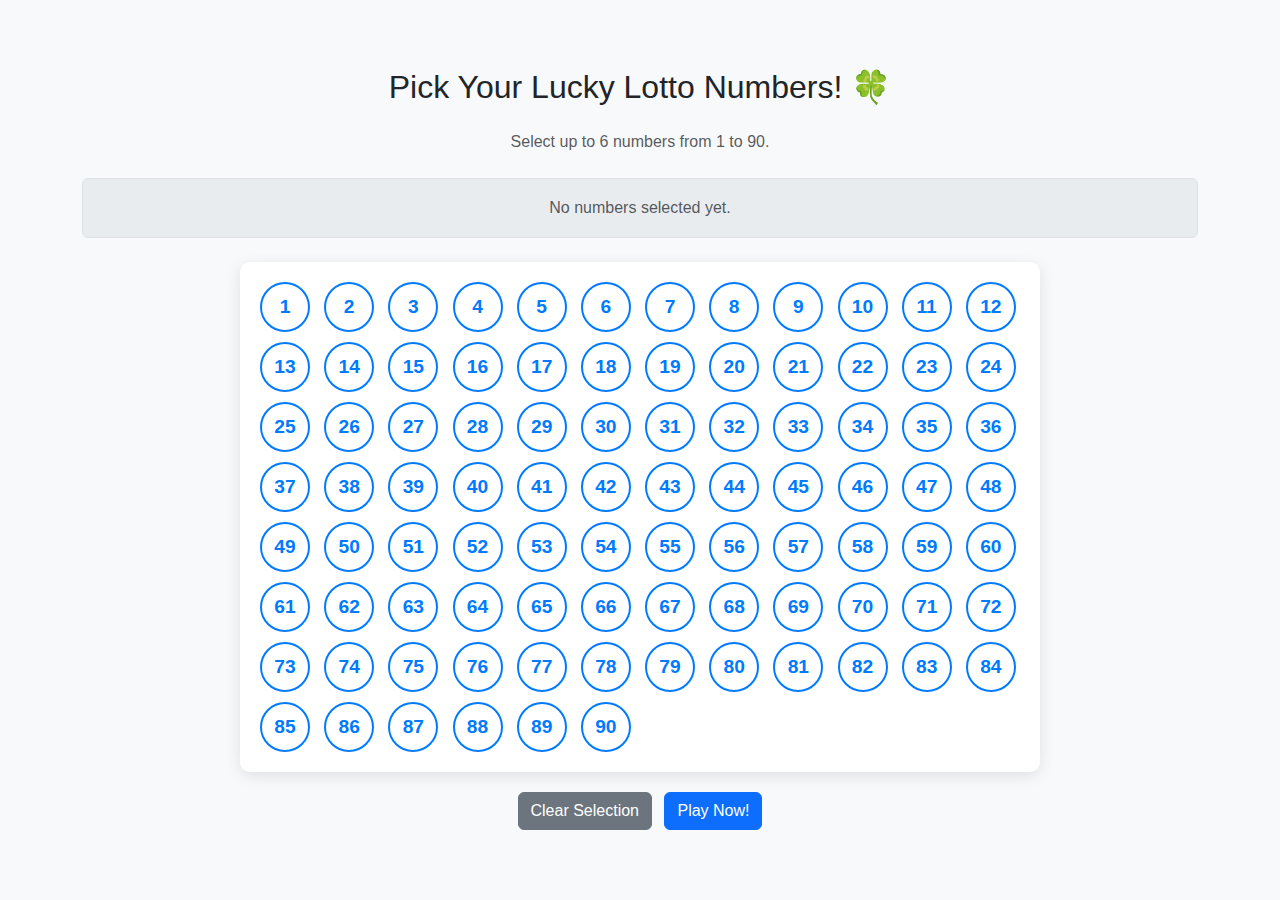
<file: boot.html>
<!DOCTYPE html>
<html lang="en">
<head>
    <meta charset="UTF-8">
    <meta name="viewport" content="width=device-width, initial-scale=1.0">
    <title>Lotto Number Selector</title>
    <!-- Bootstrap CSS -->
    <link href="https://cdn.jsdelivr.net/npm/bootstrap@5.3.3/dist/css/bootstrap.min.css" rel="stylesheet" xintegrity="sha384-QWTKZyjpPEjISv5WaRU9OFeRpok6YctnYmDr5pNlyT2bRjXh0JMhjY6hW+ALEwIH" crossorigin="anonymous">
    <style>
        body {
            background-color: #f8f9fa; /* Light background */
            font-family: Arial, sans-serif;
            padding-top: 20px;
        }
        .number-grid {
            display: grid;
            grid-template-columns: repeat(auto-fit, minmax(50px, 1fr)); /* Responsive grid */
            gap: 10px;
            max-width: 800px;
            margin: 0 auto;
            padding: 20px;
            background-color: #ffffff;
            border-radius: 10px;
            box-shadow: 0 4px 15px rgba(0, 0, 0, 0.1);
        }
        .number-button {
            width: 50px;
            height: 50px;
            display: flex;
            align-items: center;
            justify-content: center;
            font-size: 1.2rem;
            font-weight: bold;
            border-radius: 50%; /* Circular buttons */
            border: 2px solid #007bff; /* Primary blue border */
            background-color: #ffffff;
            color: #007bff;
            cursor: pointer;
            transition: all 0.2s ease-in-out;
            user-select: none; /* Prevent text selection */
        }
        .number-button:hover {
            background-color: #e9ecef;
            transform: scale(1.05);
        }
        .number-button.selected {
            background-color: #007bff; /* Primary blue when selected */
            color: #ffffff;
            border-color: #0056b3;
            transform: scale(1.1);
            box-shadow: 0 0 10px rgba(0, 123, 255, 0.5);
        }
        .selected-numbers-display {
            min-height: 60px;
            border: 1px dashed #ced4da;
            border-radius: 8px;
            padding: 15px;
            margin-bottom: 20px;
            background-color: #e9ecef;
            display: flex;
            flex-wrap: wrap;
            align-items: center;
            justify-content: center;
            gap: 10px;
        }
        .selected-number-badge {
            background-color: #28a745; /* Success green */
            color: white;
            padding: 8px 12px;
            border-radius: 20px;
            font-weight: bold;
            font-size: 1.1rem;
        }
        .action-buttons {
            margin-top: 20px;
            text-align: center;
        }
        /* Custom modal styles for alerts */
        .custom-modal {
            display: none; /* Hidden by default */
            position: fixed; /* Stay in place */
            z-index: 1050; /* Sit on top */
            left: 0;
            top: 0;
            width: 100%; /* Full width */
            height: 100%; /* Full height */
            overflow: auto; /* Enable scroll if needed */
            background-color: rgba(0,0,0,0.4); /* Black w/ opacity */
            justify-content: center;
            align-items: center;
        }
        .custom-modal-content {
            background-color: #fefefe;
            margin: auto;
            padding: 20px;
            border: 1px solid #888;
            width: 80%;
            max-width: 400px;
            border-radius: 10px;
            box-shadow: 0 5px 15px rgba(0,0,0,0.3);
            text-align: center;
        }
        .custom-modal-header {
            padding: 10px 0;
            border-bottom: 1px solid #e9ecef;
            margin-bottom: 15px;
        }
        .custom-modal-header h5 {
            margin-bottom: 0;
            font-size: 1.25rem;
            font-weight: bold;
        }
        .custom-modal-body {
            padding: 10px 0;
            font-size: 1rem;
            color: #333;
        }
        .custom-modal-footer {
            padding: 10px 0;
            border-top: 1px solid #e9ecef;
            margin-top: 15px;
            display: flex;
            justify-content: center;
        }
        .close-modal-btn {
            background-color: #007bff;
            color: white;
            border: none;
            padding: 10px 20px;
            border-radius: 5px;
            cursor: pointer;
            transition: background-color 0.2s;
        }
        .close-modal-btn:hover {
            background-color: #0056b3;
        }
    </style>
</head>
<body>

    <div class="container my-5">
        <h2 class="text-center mb-4">Pick Your Lucky Lotto Numbers! 🍀</h2>
        <p class="text-center text-muted mb-4">Select up to 6 numbers from 1 to 90.</p>

        <!-- Selected Numbers Display -->
        <div class="selected-numbers-display mb-4 p-3 border rounded">
            <span id="selectedNumbersOutput" class="text-muted">No numbers selected yet.</span>
        </div>

        <!-- Number Grid -->
        <div id="numberGrid" class="number-grid">
            <!-- Numbers will be generated by JavaScript -->
        </div>

        <!-- Action Buttons -->
        <div class="action-buttons">
            <button id="clearSelection" class="btn btn-secondary me-2">Clear Selection</button>
            <button id="playNow" class="btn btn-primary">Play Now!</button>
        </div>
    </div>

    <!-- Custom Modal for Messages -->
    <div id="customModal" class="custom-modal">
        <div class="custom-modal-content">
            <div class="custom-modal-header">
                <h5 id="modalTitle"></h5>
            </div>
            <div class="custom-modal-body">
                <p id="modalMessage"></p>
            </div>
            <div class="custom-modal-footer">
                <button type="button" class="close-modal-btn">OK</button>
            </div>
        </div>
    </div>

    <!-- Bootstrap Bundle with Popper -->
    <script src="https://cdn.jsdelivr.net/npm/bootstrap@5.3.3/dist/js/bootstrap.bundle.min.js" xintegrity="sha384-YvpcrYf0tY3lHB60NNkmXc5s9fDVZLESaAA55NDzOxhy9GkcIdslK1eN7N6jIeHz" crossorigin="anonymous"></script>
    <script>
        const numberGrid = document.getElementById('numberGrid');
        const selectedNumbersOutput = document.getElementById('selectedNumbersOutput');
        const clearSelectionButton = document.getElementById('clearSelection');
        const playNowButton = document.getElementById('playNow');

        const customModal = document.getElementById('customModal');
        const modalTitle = document.getElementById('modalTitle');
        const modalMessage = document.getElementById('modalMessage');
        const closeModalBtn = customModal.querySelector('.close-modal-btn');

        let selectedNumbers = [];
        const MAX_SELECTIONS = 6; // Maximum numbers a user can select

        // Function to show custom modal
        function showCustomModal(title, message) {
            modalTitle.textContent = title;
            modalMessage.textContent = message;
            customModal.style.display = 'flex'; // Use flex to center
        }

        // Function to hide custom modal
        function hideCustomModal() {
            customModal.style.display = 'none';
        }

        // Event listener for closing the modal
        closeModalBtn.addEventListener('click', hideCustomModal);

        // Generate number buttons (1 to 90)
        for (let i = 1; i <= 90; i++) {
            const button = document.createElement('div');
            button.classList.add('number-button');
            button.textContent = i;
            button.dataset.number = i; // Store the number as a data attribute

            button.addEventListener('click', () => {
                const number = parseInt(button.dataset.number);
                const index = selectedNumbers.indexOf(number);

                if (index === -1) {
                    // Number not selected, add it if not at max
                    if (selectedNumbers.length < MAX_SELECTIONS) {
                        selectedNumbers.push(number);
                        button.classList.add('selected');
                    } else {
                        showCustomModal('Selection Limit Reached', `You can only select up to ${MAX_SELECTIONS} numbers.`);
                    }
                } else {
                    // Number already selected, remove it
                    selectedNumbers.splice(index, 1);
                    button.classList.remove('selected');
                }
                updateSelectedNumbersDisplay();
            });
            numberGrid.appendChild(button);
        }

        // Update the display of selected numbers
        function updateSelectedNumbersDisplay() {
            if (selectedNumbers.length === 0) {
                selectedNumbersOutput.innerHTML = '<span class="text-muted">No numbers selected yet.</span>';
            } else {
                // Sort numbers for better readability
                const sortedNumbers = [...selectedNumbers].sort((a, b) => a - b);
                selectedNumbersOutput.innerHTML = sortedNumbers.map(num =>
                    `<span class="selected-number-badge">${num}</span>`
                ).join('');
            }
        }

        // Clear all selected numbers
        clearSelectionButton.addEventListener('click', () => {
            selectedNumbers.forEach(num => {
                const button = document.querySelector(`.number-button[data-number="${num}"]`);
                if (button) {
                    button.classList.remove('selected');
                }
            });
            selectedNumbers = [];
            updateSelectedNumbersDisplay();
            showCustomModal('Selection Cleared', 'All your selected numbers have been cleared.');
        });

        // Handle Play Now button click
        playNowButton.addEventListener('click', () => {
            if (selectedNumbers.length === 0) {
                showCustomModal('No Numbers Selected', 'Please select at least one number to play.');
            } else {
                const sortedNumbers = [...selectedNumbers].sort((a, b) => a - b);
                showCustomModal('Ready to Play!', `You have selected: ${sortedNumbers.join(', ')}. Good luck!`);
                // Here you would typically send the selected numbers to a backend
                console.log('Numbers submitted:', sortedNumbers);
            }
        });

        // Initial display update
        updateSelectedNumbersDisplay();
    </script>
</body>
</html>
</file>
